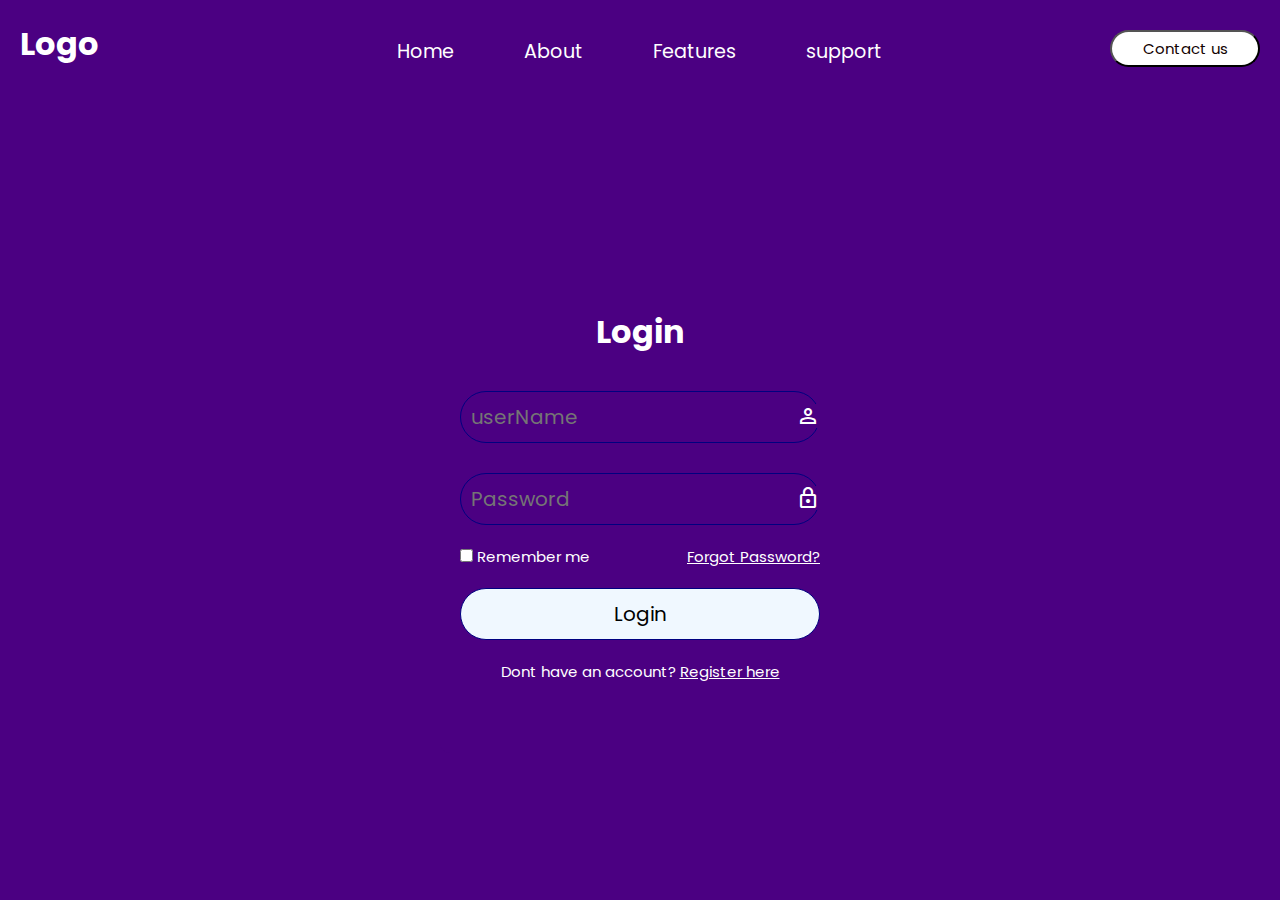
<file: website.login-form/index.html>
<!DOCTYPE html>
<html lang="en">
<head>
    <meta charset="UTF-8">
    <meta name="viewport" content="width=device-width, initial-scale=1.0">
    <title>Login-Form</title>
    <link rel="stylesheet" href="style.css">
    <link rel="stylesheet" href="https://fonts.googleapis.com/css2?family=Material+Symbols+Outlined:opsz,wght,FILL,GRAD@20..48,100..700,0..1,-50..200" />
</head>
<body>
    <div class="body">
        <div class="navbar">
            <div class="left-navbar">
                <h1>Logo</h1>
            </div>
            <div class="right-navbar">
                <p class="nav-items">Home</p>
                <p class="nav-items">About</p>
                <p class="nav-items">Features</p>
                <p class="nav-items">support</p>
            </div>
            <div>
                <button class="btn" style="width: 150px;, height: 50px;">Contact us</button>
            </div>
        </div>
        <center>
            <div class="home">
                <div class="header">
                    <h1>Login</h1>
                </div>
                <form action="">
                    <div class="section">
                        <input type="text" placeholder="userName">
                        <span class="material-symbols-outlined">person </span>
                    </div>
                    <div class="section">
                        <input type="Password" placeholder="Password">
                        <span class="material-symbols-outlined">lock</span>
                    </div>  
                    <div class="rem-for">
                        <label><input type="checkbox" class="check"> Remember me</label>
                        <a href="#" class="for-pass"> Forgot Password?</a>
                    </div> 
                    <button class="button">Login</button>
                    <div class="footer">
                        <span></span><p>Dont have an account? <a href="#">Register here</a></p></span>
                    </div>           
                </form>
            </div>
        </center>
    </div>
   
</body>
</html>
</file>
<file: website.login-form/style.css>
@import url('https://fonts.googleapis.com/css2?family=DM+Sans:opsz@9..40&family=Encode+Sans&family=Fira+Code&family=Fuggles&family=Gabarito&family=Montserrat:ital,wght@1,600&family=Mooli&family=Pixelify+Sans:wght@500&family=Poppins:wght@300&family=Titillium+Web&family=Ubuntu:ital,wght@1,500&display=swap');

*{
    margin:0;
    padding:0;
    box-sizing: border-box;
    font-family: 'Poppins', sans-serif;
    outline: none;
    background-color: indigo;
    color:white;
}   
.navbar {
    display: flex;
    flex-direction: row;
    justify-content: space-between;
    padding:0 20px;
    color: aliceblue;
    color:black;
    padding:20px;
   
}
.right-navbar {
    display: flex;
    justify-content:center;
    padding: 7px;
    border:0;
    margin: 10px;
    outline: 0;

}
.btn {
    margin-top: 10px;
    padding: 5px;
    box-sizing: border-box;
    font-size: 15px;
    cursor: pointer;
    color:rgb(19, 1, 1);
    border-radius: 20px;
    background-color: white;
}
.btn:hover {
    color:orange
}
.nav-items{
    display: flex;
    background: transparent;
    cursor: pointer;
    margin-left: 70px;
    font-size: larger;
}
.nav-items:hover {
    color: orange
}
.home{
    width:400px;
    height: 450px;
    margin-top: 200px;
    border-radius: 10px;
}
.home .header{
    padding:5px 0px;
}
.section{
    display: flex;
    position: relative;
}
.section input:not(.check){
    width:100%;
    margin-top:10px;
    padding: 10px;
    margin-bottom: 20px;
    display: block;
    border-radius: 30px;
    outline: none;
    border: 1px solid navy;
    font-size: 20px;
}
.section input:not(.check):hover{
    background-color: aliceblue;
}
.section span{
    position: absolute;
    right:0px;
    bottom:35px;
}
.section span:hover{
    background-color: aliceblue;

}
.home form{
    padding:20px;
    font-size: 15px;
}
.rem-for a:hover{
    color: blue;
}
.button{
    width:100%;
    margin-top:20px;
    padding: 10px;
    margin-bottom: 20px;
    border-radius: 30px;
    outline: none;
    border: 1px solid navy;
    font-size: 20px;
    background-color: aliceblue;
    color:black;
}
.footer a:hover{
    color:blue;
}
.for-pass{
    display: flex;
    justify-content: space-around;
}
.rem-for{
    display: flex;
    justify-content: space-between;
}
</file>
